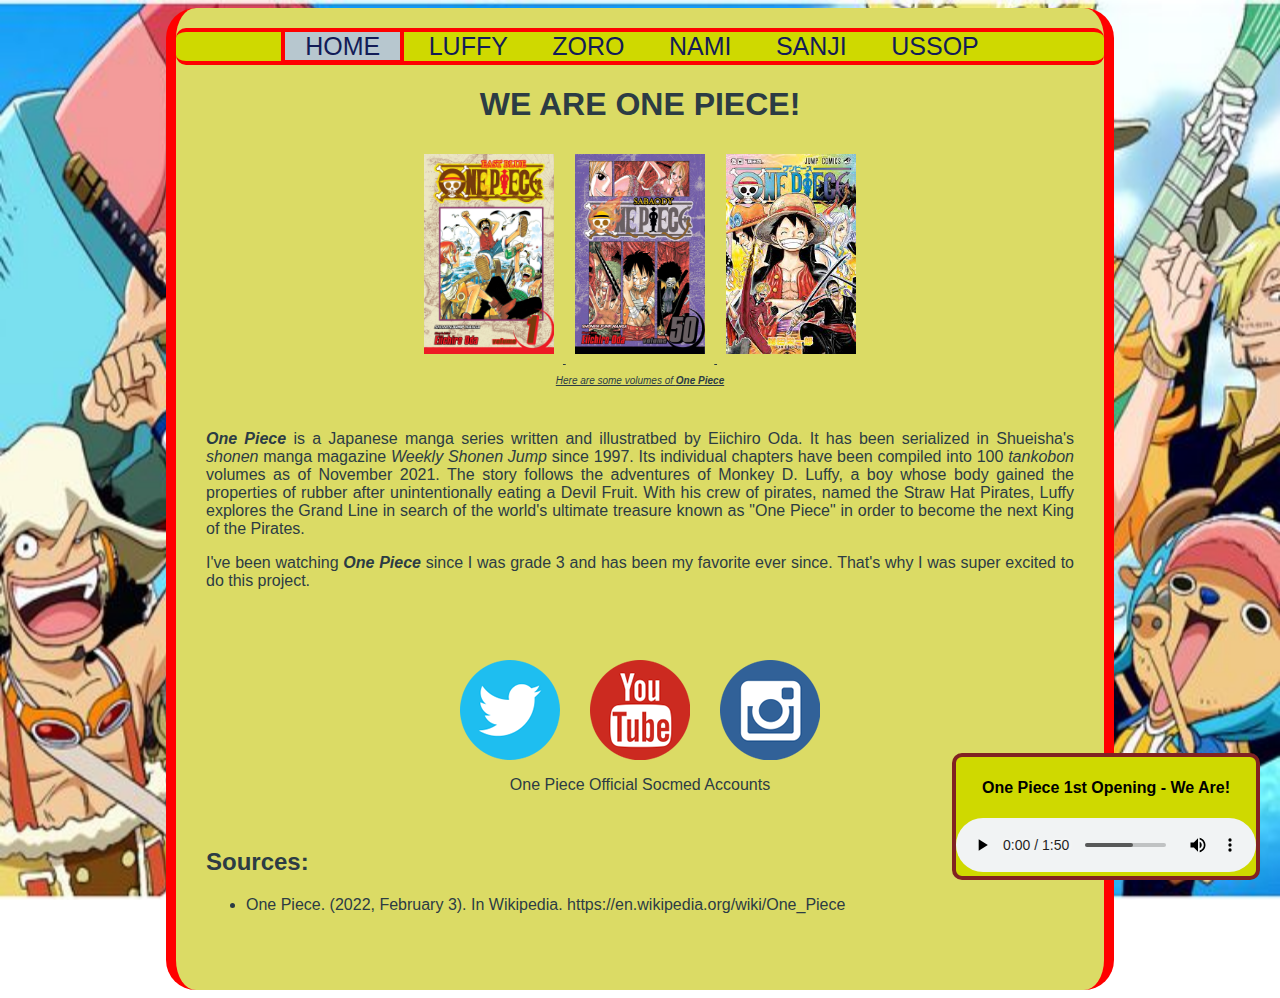
<file: index.html>
<!DOCTYPE html>
<html>
<head>
		<title>Homepage: We are ONE PIECE</title>
		<meta charset="UTF-8">
		<meta name="author" content="Lerwin Chester P. Cheng">
		<meta name="description" content="CS3 2nd Qtr Project">
		<meta name="revised" content="7 February 2022">
		
		<link rel="icon" type="image/gif" href="images/strawhat logo.png">
        <link rel="stylesheet" href="css/style_index.css">
</head>

<body>

	<div class="page">
	
		 <nav>
                <a id="currentpage" href="index.html">HOME</a>
                <a href="htdocs/contentpage1.html">LUFFY</a>
                <a href="htdocs/contentpage2.html">ZORO</a>
                <a href="htdocs/contentpage3.html">NAMI</a>
                <a href="htdocs/contentpage4.html">SANJI</a>
				<a href="htdocs/contentpage5.html">USSOP</a>
		 </nav>
		
		<header>
			<h1>WE ARE ONE PIECE!</h1> 
		</header>

		<div class="images">
			<img  src="images/OnePieceVol1.jpg" alt= "OnePieceVol1" >
			<img  src="images/OnePieceVol50.jpg" alt= "OnePieceVol50" >
			<img  src="images/OnePieceVol100.jpg" alt= "OnePieceVol100">

			<br>

			<p class="italic">Here are some volumes of <span class="bold">One Piece</span></p>
		</div>

		<br>

		<section>
			<p><span class="italic bold">One Piece</span> is a Japanese manga series written and illustratbed by Eiichiro Oda. It has been serialized in Shueisha's <span class="italic">shonen</span> manga
			magazine <span class="italic">Weekly Shonen Jump</span> since 1997. Its individual chapters have been compiled into 100 <span class="italic">tankobon</span> volumes as of November 2021.
			The story follows the adventures of Monkey D. Luffy, a boy whose body gained the properties of rubber after unintentionally eating a Devil Fruit. With his crew of pirates,
			named the Straw Hat Pirates, Luffy explores the Grand Line in search of the world's ultimate treasure known as "One Piece" in order to become the next King of the Pirates.</p>
			<p>I've been watching <span class="italic bold">One Piece</span> since I was grade 3 and has been my favorite ever since. That's why I was super excited to do this project. </p>
		</section>
		<br><br><br>
		

		
		<div class="socmed">
		
		<a  href="https://twitter.com/Eiichiro_Staff"><div class="twitter"></div></a>
		<a  href="https://www.youtube.com/channel/UCdAHaWcKdpbT5XkN2Er6BUQ"><div class="youtube"></div></a>
		<a  href="https://www.instagram.com/onepiece_staff/"><div class="instagram"></div></a>
		</div>
 
		<div class="socmed">
			<p>One Piece Official Socmed Accounts</p>
		</div>

		<br>
		
		<footer>
			<h2>Sources:</h2>
			<ul>
				<li>One Piece. (2022, February 3). In Wikipedia. https://en.wikipedia.org/wiki/One_Piece</li>
			</ul>	
		</footer>

	</div>
	<aside>
		<h4>One Piece 1st Opening - We Are!</h4>
		<audio controls autoplay>
			<source src="mmfiles/OP_Opening.mp3" type="audio/mpeg">
		Your browser does not support the audio element.
		</audio>
	</aside>
	
</body>
</html>
</file>
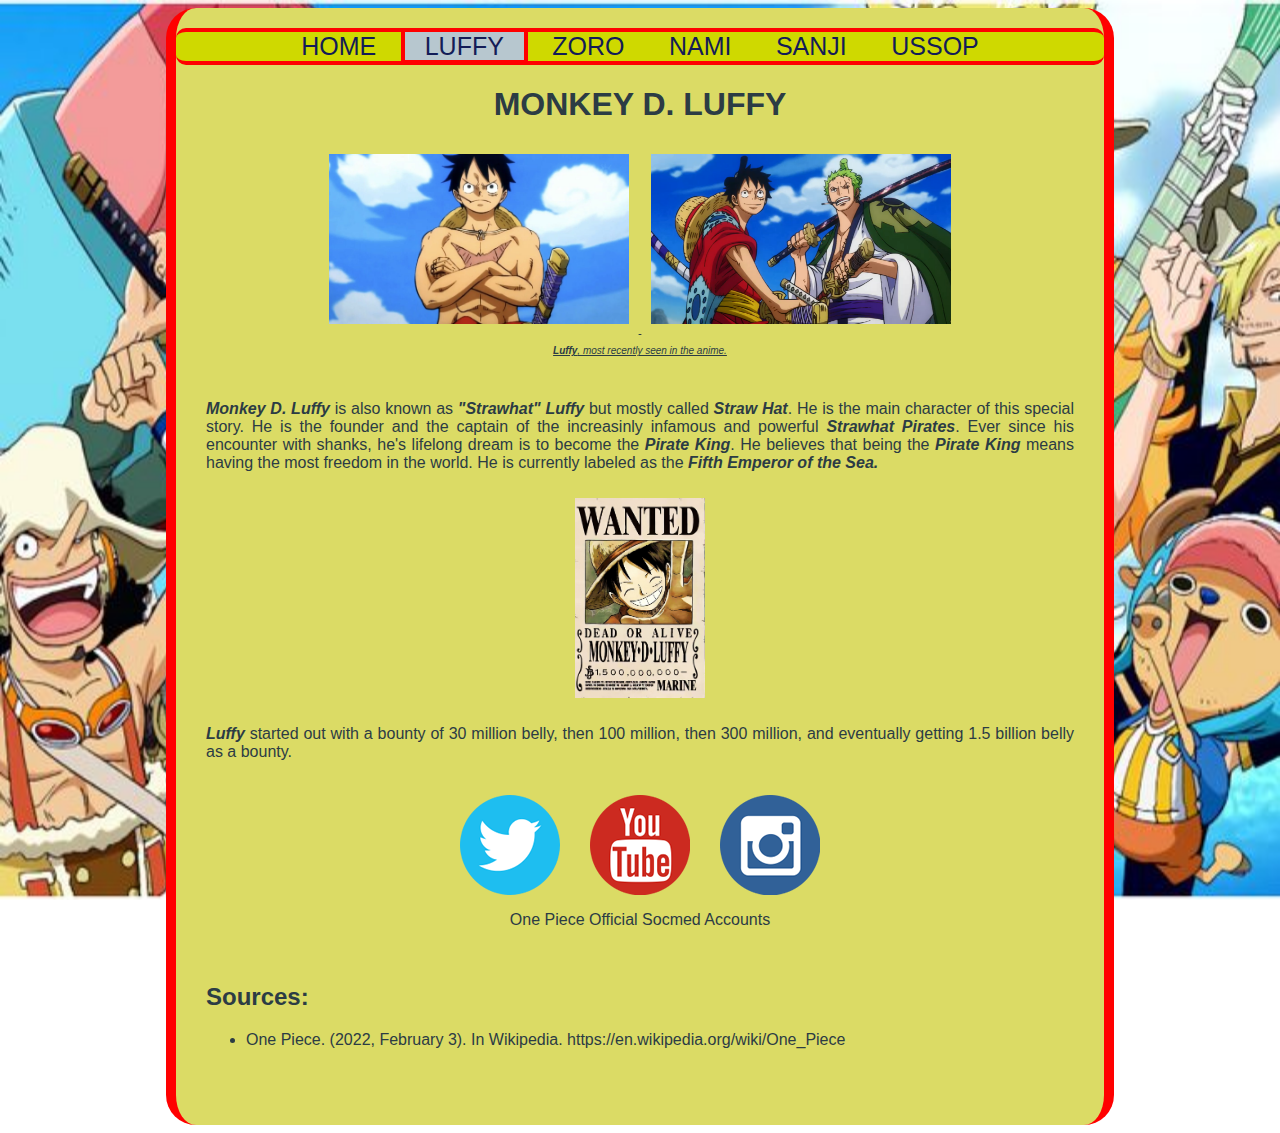
<file: htdocs/contentpage1.html>
<!DOCTYPE html>
<html>
<head>
		<title>ContentPage1: LUFFY</title>
		<meta charset="UTF-8">
		<meta name="author" content="Lerwin Chester P. Cheng">
		<meta name="description" content="CS3 2nd Qtr Project">
		<meta name="revised" content="7 February 2022">
		
		<link rel="icon" type="image/gif" href="../images/strawhat logo.png">
        <link rel="stylesheet" href="../css/style_contentpage1.css">
</head>

<body>

	<div class="page">
	
		 <nav>
                <a href="../index.html">HOME</a>
                <a id="currentpage">LUFFY</a>
                <a href="contentpage2.html">ZORO</a>
                <a href="contentpage3.html">NAMI</a>
                <a href="contentpage4.html">SANJI</a>
				<a href="contentpage5.html">USSOP</a>
		</nav>
		
		<header>
			<h1>MONKEY D. LUFFY</h1> 
		</header>

		<div class="images" >
			<img id= "landscape_images" src="../images/luffy.jpg" alt= "Luffy Pic">
			<img id= "landscape_images" src="../images/luffy2.png" alt= "Luffy Pic2">
			<br>

			<p class="italic"><span class="bold">Luffy</span>, most recently seen in the anime.</p>	
		</div>
		
		<br>

		<section>
			<p><span class="bold italic">Monkey D. Luffy</span> is also known as <span class="bold italic">"Strawhat" Luffy</span> but mostly called <span class="bold italic">Straw Hat</span>. 
			He is the main character of this special story. He is the founder and the captain of the increasinly infamous and powerful <span class="bold italic">Strawhat Pirates</span>.
			Ever since his encounter with shanks, he's lifelong dream is to become the <span class="bold italic">Pirate King</span>.
			He believes that being the <span class="bold italic">Pirate King</span> means having the most freedom in the world.
			He is currently labeled as the <span class="bold italic">Fifth Emperor of the Sea.</span></p> 
		</section>

		<div class="images">
			<img  src="../images/luffyBounty.jpg" alt= "Luffy Bounty">
		</div>

		<section>
			<p><span class="bold italic">Luffy</span> started out with a bounty of 30 million belly, then 100 million, then 300 million, and eventually getting 1.5 billion belly as a bounty.</p>
		</section>	

		<br>

		<div class="socmed">
		
			<a  href="https://twitter.com/Eiichiro_Staff"><div class="twitter"></div></a>
			<a  href="https://www.youtube.com/channel/UCdAHaWcKdpbT5XkN2Er6BUQ"><div class="youtube"></div></a>
			<a  href="https://www.instagram.com/onepiece_staff/"><div class="instagram"></div></a>
		</div>
		
		<div class="socmed">
			<p>One Piece Official Socmed Accounts</p>
		</div>

		<br>
			
		<footer>
			<h2>Sources:</h2>
			<ul>
				<li>One Piece. (2022, February 3). In Wikipedia. https://en.wikipedia.org/wiki/One_Piece</li>
			</ul>	
		</footer>
		
	</div>
	
</body>
</html>
</file>
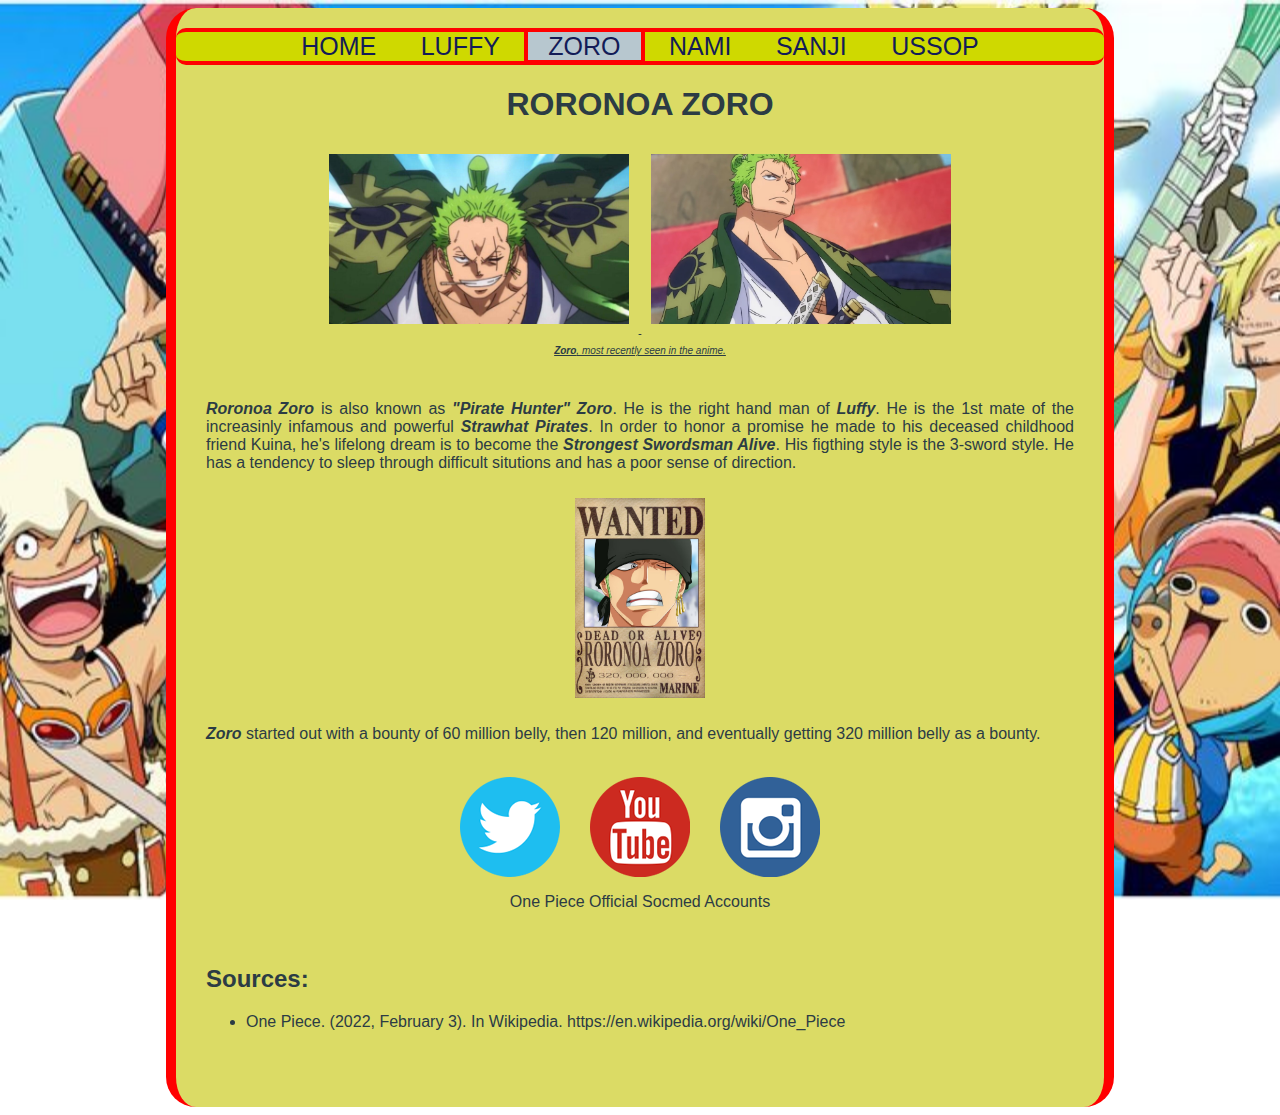
<file: htdocs/contentpage2.html>
<!DOCTYPE html>
<html>
<head>
		<title>ContentPage2: ZORO</title>
		<meta charset="UTF-8">
		<meta name="author" content="Lerwin Chester P. Cheng">
		<meta name="description" content="CS3 2nd Qtr Project">
		<meta name="revised" content="7 February 2022">
		
		<link rel="icon" type="image/gif" href="../images/strawhat logo.png">
        <link rel="stylesheet" href="../css/style_contentpage2.css">
</head>

<body>

	<div class="page">
	
		 <nav>
                <a href="../index.html">HOME</a>
                <a href="contentpage1.html">LUFFY</a>
                <a id="currentpage">ZORO</a>
                <a href="contentpage3.html">NAMI</a>
                <a href="contentpage4.html">SANJI</a>
				<a href="contentpage5.html">USSOP</a>
		</nav>
		
		<header>
			<h1>RORONOA ZORO</h1> 
		</header>

		<div class="images" >
			<img id= "landscape_images" src="../images/zoro.jpg" alt= "Zoro Pic">
            <img id= "landscape_images" src="../images/zoro2.png" alt= "Zoro Pic2">

            <br>

			<p class="italic"><span class="bold">Zoro</span>, most recently seen in the anime.</p>	
		</div>

		<br>

		<section>
			<p><span class="bold italic">Roronoa Zoro</span> is also known as <span class="bold italic">"Pirate Hunter" Zoro</span>. 
			He is the right hand man of <span class="bold italic">Luffy</span>. He is the 1st mate of the increasinly infamous and powerful <span class="bold italic">Strawhat Pirates</span>.
            In order to honor a promise he made to his deceased childhood friend Kuina, he's lifelong dream is to become the <span class="bold italic">Strongest Swordsman Alive</span>. His figthing style is the 3-sword style.
            He has a tendency to sleep through difficult situtions and has a poor sense of direction.
        </p>
		</section>

		<div class="images">
			<img  src="../images/zoroBounty.JPG" alt= "Zoro Bounty">
		</div>

		<section>
			<p><span class="bold italic">Zoro</span> started out with a bounty of 60 million belly, then 120 million, and  eventually getting 320 million belly as a bounty.</p>
		</section>	

		<br>

		<div class="socmed">
		
			<a  href="https://twitter.com/Eiichiro_Staff"><div class="twitter"></div></a>
			<a  href="https://www.youtube.com/channel/UCdAHaWcKdpbT5XkN2Er6BUQ"><div class="youtube"></div></a>
			<a  href="https://www.instagram.com/onepiece_staff/"><div class="instagram"></div></a>
		</div>
        
        <div class="socmed">
			<p>One Piece Official Socmed Accounts</p>
		</div>

		<br>
			
		<footer>
			<h2>Sources:</h2>
			<ul>
				<li>One Piece. (2022, February 3). In Wikipedia. https://en.wikipedia.org/wiki/One_Piece</li>
			</ul>	
		</footer>
		
	</div>
	
</body>
</html>
</file>
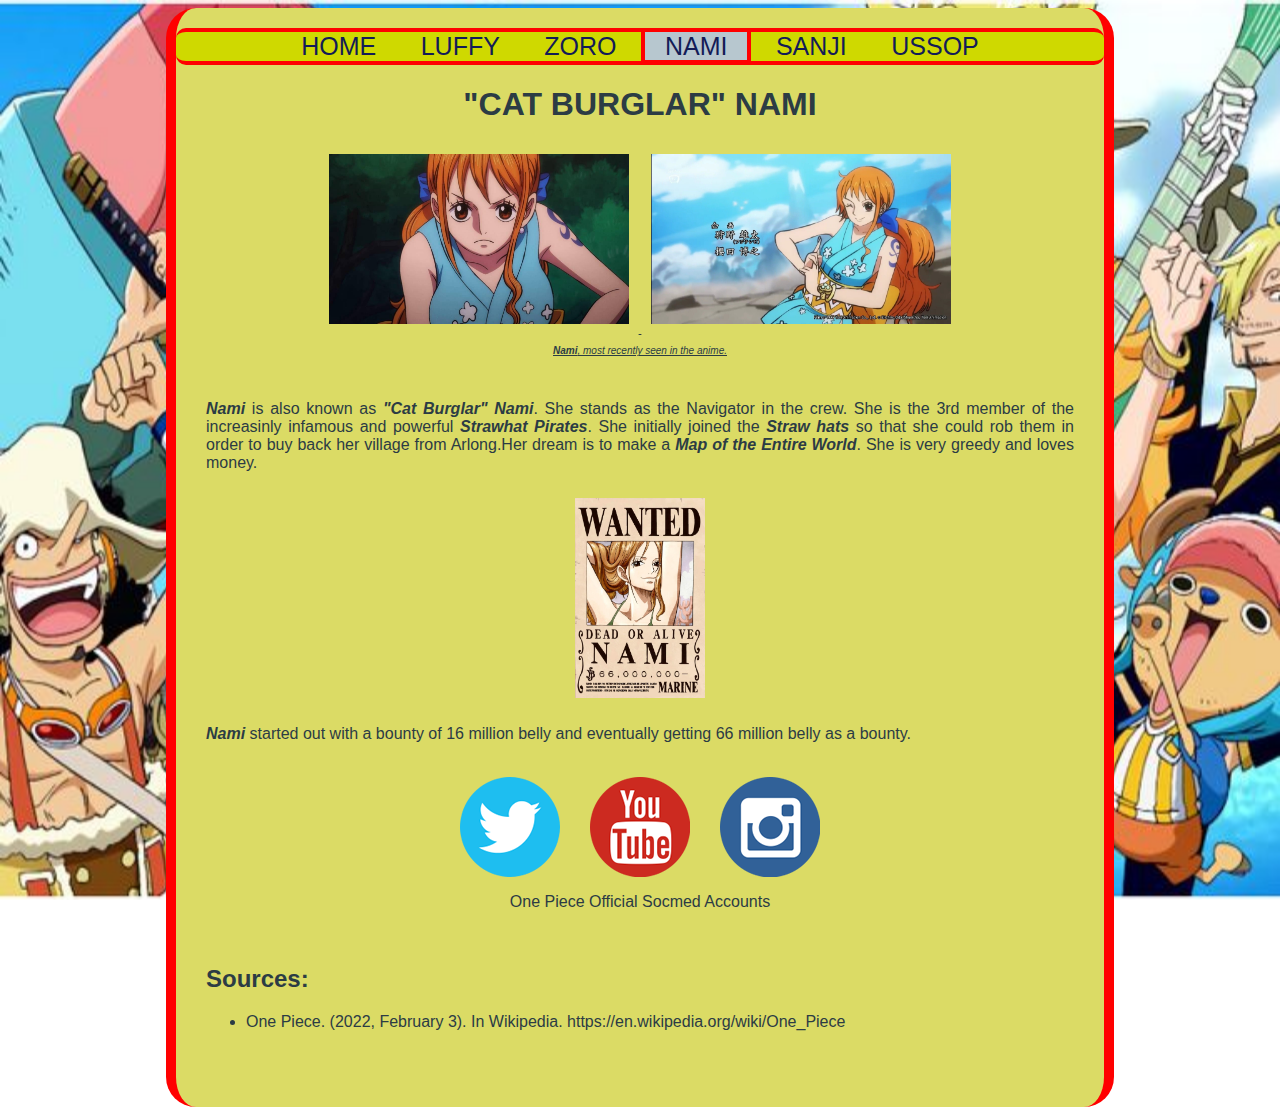
<file: htdocs/contentpage3.html>
<!DOCTYPE html>
<html>
<head>
		<title>ContentPage2: NAMI</title>
		<meta charset="UTF-8">
		<meta name="author" content="Lerwin Chester P. Cheng">
		<meta name="description" content="CS3 2nd Qtr Project">
		<meta name="revised" content="7 February 2022">
		
		<link rel="icon" type="image/gif" href="../images/strawhat logo.png">
        <link rel="stylesheet" href="../css/style_contentpage3.css">
</head>

<body>

	<div class="page">
	
		 <nav>
                <a href="../index.html">HOME</a>
                <a href="contentpage1.html">LUFFY</a>
                <a href="contentpage2.html">ZORO</a>
                <a id="currentpage">NAMI</a>
                <a href="contentpage4.html">SANJI</a>
				<a href="contentpage5.html">USSOP</a>
		</nav>
		
		<header>
			<h1>"CAT BURGLAR" NAMI</h1> 
		</header>

		<div class="images" >
			<img id= "landscape_images" src="../images/nami.jpg" alt= "Nami Pic">
            <img id= "landscape_images" src="../images/nami2.jpg" alt= "Nami Pic2">

            <br>

			<p class="italic"><span class="bold">Nami</span>, most recently seen in the anime.</p>	
		</div>

		<br>

		<section>
			<p><span class="bold italic">Nami</span> is also known as <span class="bold italic">"Cat Burglar" Nami</span>. 
			She stands as the Navigator in the crew. She is the 3rd member of the increasinly infamous and powerful <span class="bold italic">Strawhat Pirates</span>.
            She initially joined the <span class="bold italic">Straw hats</span> so that she could rob them in order to buy back her village from Arlong.Her dream is to make a <span class="bold italic">Map of the Entire World</span>.
            She is very greedy and loves money.
        </p>
		</section>

		<div class="images">
			<img  src="../images/namiBounty.JPG" alt= "Nami Bounty">
		</div>

		<section>
			<p><span class="bold italic">Nami</span> started out with a bounty of 16 million belly and eventually getting 66 million belly as a bounty.</p>
		</section>	

		<br>

		<div class="socmed">
		
			<a  href="https://twitter.com/Eiichiro_Staff"><div class="twitter"></div></a>
			<a  href="https://www.youtube.com/channel/UCdAHaWcKdpbT5XkN2Er6BUQ"><div class="youtube"></div></a>
			<a  href="https://www.instagram.com/onepiece_staff/"><div class="instagram"></div></a>
		</div>
	
        <div class="socmed">
			<p>One Piece Official Socmed Accounts</p>
		</div>

		<br>
			
		<footer>
			<h2>Sources:</h2>
			<ul>
				<li>One Piece. (2022, February 3). In Wikipedia. https://en.wikipedia.org/wiki/One_Piece</li>
			</ul>	
		</footer>
		
	</div>
	
</body>
</html>
</file>
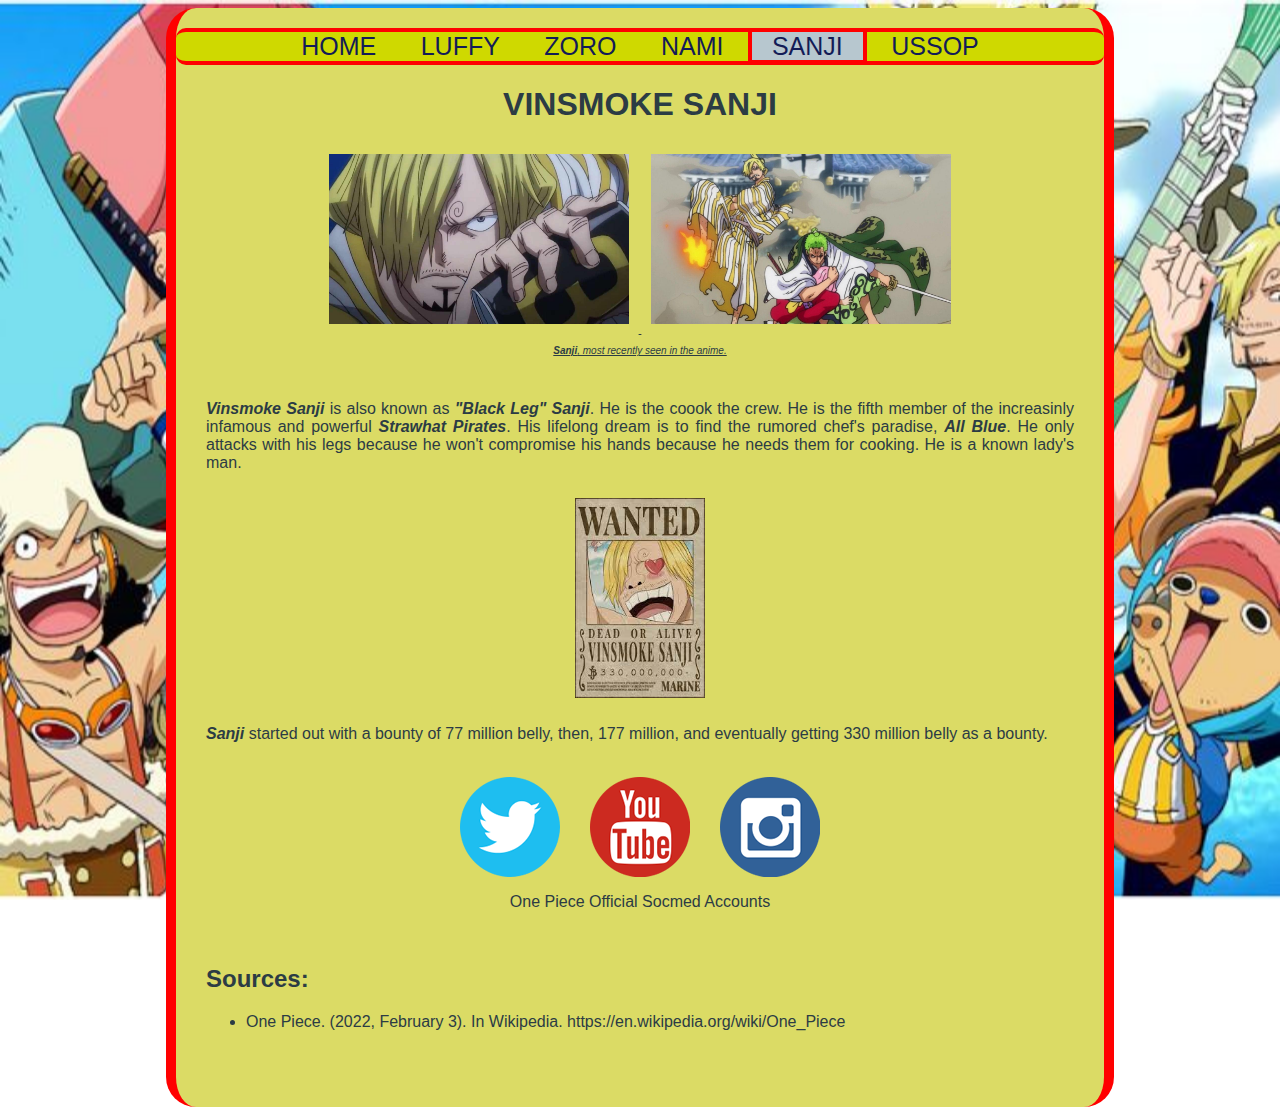
<file: htdocs/contentpage4.html>
<!DOCTYPE html>
<html>
<head>
		<title>ContentPage2: SANJI</title>
		<meta charset="UTF-8">
		<meta name="author" content="Lerwin Chester P. Cheng">
		<meta name="description" content="CS3 2nd Qtr Project">
		<meta name="revised" content="7 February 2022">
		
		<link rel="icon" type="image/gif" href="../images/strawhat logo.png">
        <link rel="stylesheet" href="../css/style_contentpage4.css">
</head>

<body>

	<div class="page">
	
		 <nav>
                <a href="../index.html">HOME</a>
                <a href="contentpage1.html">LUFFY</a>
                <a href="contentpage2.html" >ZORO</a>
                <a href="contentpage3.html">NAMI</a>
                <a id="currentpage">SANJI</a>
				<a href="contentpage5.html">USSOP</a>
		</nav>
		
		<header>
			<h1>VINSMOKE SANJI</h1> 
		</header>

		<div class="images" >
			<img id= "landscape_images" src="../images/sanji.jpg" alt= "Sanji Pic">
            <img id= "landscape_images" src="../images/sanji2.jpg" alt= "Sanji Pic2">

            <br>

			<p class="italic"><span class="bold">Sanji</span>, most recently seen in the anime.</p>	
		</div>

		<br>

		<section>
			<p><span class="bold italic">Vinsmoke Sanji</span> is also known as <span class="bold italic">"Black Leg" Sanji</span>. 
			He is the coook the crew. He is the fifth member of the increasinly infamous and powerful <span class="bold italic">Strawhat Pirates</span>.
            His lifelong dream is to find the rumored chef's paradise, <span class="bold italic">All Blue</span>. He only attacks with his legs because he won't compromise his hands because he needs them for cooking.
            He is a known lady's man.
        </p>
		</section>

		<div class="images">
			<img  src="../images/sanjiBounty.jpg" alt= "Sanji Bounty">
		</div>

		<section>
			<p><span class="bold italic">Sanji</span> started out with a bounty of 77 million belly, then, 177 million, and eventually getting 330 million belly as a bounty.</p>
		</section>	

		<br>

		<div class="socmed">
		
			<a  href="https://twitter.com/Eiichiro_Staff"><div class="twitter"></div></a>
			<a  href="https://www.youtube.com/channel/UCdAHaWcKdpbT5XkN2Er6BUQ"><div class="youtube"></div></a>
			<a  href="https://www.instagram.com/onepiece_staff/"><div class="instagram"></div></a>
		</div>
	
        <div class="socmed">
			<p>One Piece Official Socmed Accounts</p>
		</div>

		<br>
			
		<footer>
			<h2>Sources:</h2>
			<ul>
				<li>One Piece. (2022, February 3). In Wikipedia. https://en.wikipedia.org/wiki/One_Piece</li>
			</ul>	
		</footer>
		
	</div>
	
</body>
</html>
</file>
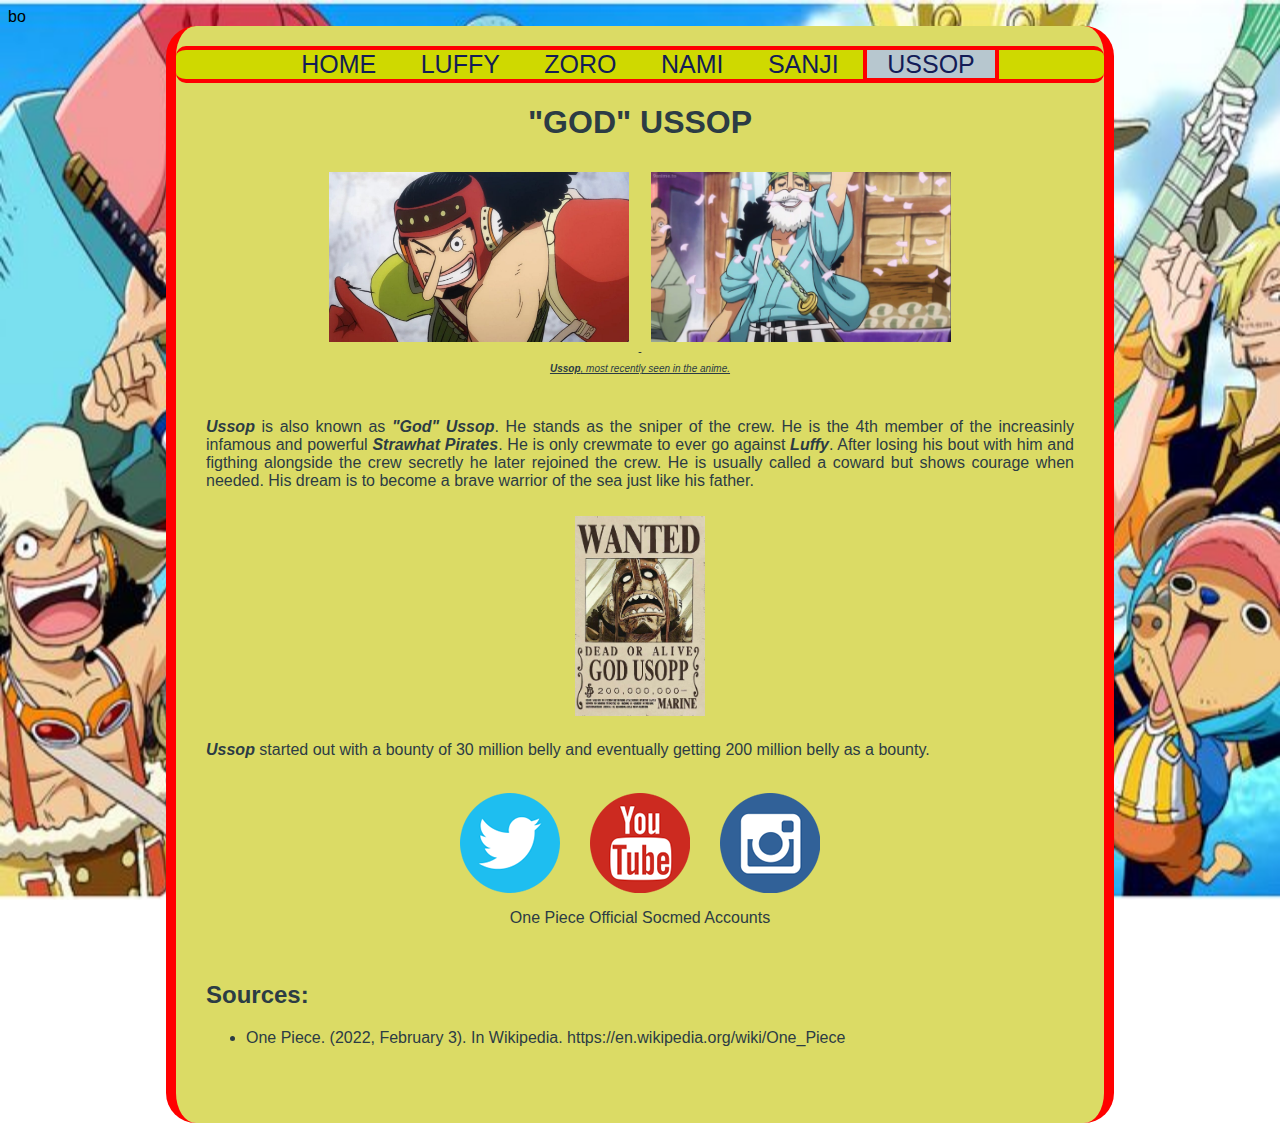
<file: htdocs/contentpage5.html>
bo<!DOCTYPE html>
<html>
<head>
		<title>ContentPage2: USSOP</title>
		<meta charset="UTF-8">
		<meta name="author" content="Lerwin Chester P. Cheng">
		<meta name="description" content="CS3 2nd Qtr Project">
		<meta name="revised" content="7 February 2022">
		
		<link rel="icon" type="image/gif" href="../images/strawhat logo.png">
        <link rel="stylesheet" href="../css/style_contentpage5.css">
</head>

<body>

	<div class="page">
	
		 <nav>
                <a href="../index.html">HOME</a>
                <a href="contentpage1.html">LUFFY</a>
                <a href="contentpage2.html">ZORO</a>
                <a href="contentpage3.html">NAMI</a>
                <a href="contentpage4.html">SANJI</a>
				<a id="currentpage">USSOP</a>
		</nav>
		
		<header>
			<h1>"GOD" USSOP</h1> 
		</header>

		<div class="images" >
			<img id= "landscape_images" src="../images/ussop.jpeg" alt= "Ussop Pic">
            <img id= "landscape_images" src="../images/ussop2.jpg" alt= "Ussop Pic2">

            <br>

			<p class="italic"><span class="bold">Ussop</span>, most recently seen in the anime.</p>	
		</div>

		<br>

		<section>
			<p><span class="bold italic">Ussop</span> is also known as <span class="bold italic">"God" Ussop</span>. 
			He stands as the sniper of the crew. He is the 4th member of the increasinly infamous and powerful <span class="bold italic">Strawhat Pirates</span>.
            He is only crewmate to ever go against <span class="bold italic">Luffy</span>. After losing his bout with him and figthing alongside the crew secretly he later rejoined the crew.
            He is usually called a coward but shows courage when needed. His dream is to become a brave warrior of the sea just like his father.
            
        </p>
		</section>

		<div class="images">
			<img  src="../images/ussopbounty.jpg" alt= "Ussop Bounty">
		</div>

		<section>
			<p><span class="bold italic">Ussop</span> started out with a bounty of 30 million belly and eventually getting 200 million belly as a bounty.</p>
		</section>	

		<br>

		<div class="socmed">
		
			<a  href="https://twitter.com/Eiichiro_Staff"><div class="twitter"></div></a>
			<a  href="https://www.youtube.com/channel/UCdAHaWcKdpbT5XkN2Er6BUQ"><div class="youtube"></div></a>
			<a  href="https://www.instagram.com/onepiece_staff/"><div class="instagram"></div></a>
		</div>
	
        <div class="socmed">
			<p>One Piece Official Socmed Accounts</p>
		</div>

		<br>
			
		<footer>
			<h2>Sources:</h2>
			<ul>
				<li>One Piece. (2022, February 3). In Wikipedia. https://en.wikipedia.org/wiki/One_Piece</li>
			</ul>	
		</footer>
		
	</div>
	
</body>
</html>
</file>
<file: css/style_index.css>
* {
	box-sizing: border-box;
	font-family: Arial, Helvetica, sans-serif;
}
body {
	background-image: url(../images/background_image.jpg);
	background-repeat: no-repeat;
	background-attachment: fixed;
	background-size: 100% 100%;
}

header {
	text-align: center;
}

.images{
    text-align: center;
    width: auto;
    font-size: x-small;
    text-decoration: underline;
}

.images > img {
    width:130px;
    height:200px; 
    margin: 1%;
}

.page {
	width: 75%;
    color:rgb(44, 60, 68);
    border-left: 10px solid red;
    border-right: 10px solid red;
    padding-top: 20px;
    padding-bottom: 60px;
    margin: auto;
    background-color:rgb(219, 219, 101);
    border-radius: 30px;
}

nav {
	text-align: center;
    border-top: 4px solid red;
    border-bottom: 4px solid red;
    background-size: 100%;
    background-color:rgb(207, 217, 0);	
    margin: 0;
    border-radius: 10px;

}

nav > a {
	text-align: center;
    font-size: 25px;
    text-align: center;
    text-decoration: none;
    padding-left: 20px;
    padding-right: 20px;
    color: rgb(19, 28, 87);
}

nav > a#currentpage {
    color: rgb(19, 28, 87);
    border: 4px solid red;
    background-color:rgb(183, 199, 207);
}


section {
    margin-left: 30px;
    margin-right: 30px;
    text-align: justify;
}
aside {
    text-align: center;
    width: auto;
    border: solid 4px rgb(129, 34, 34);
    border-radius: 10px;
    background-color: rgb(207, 217, 0); 
    position: fixed;
    bottom: 20px;
    right: 20px;
}


.socmed{
    display: flex;
    justify-content: center;
}

.twitter {
    background: url(../images/social-icons-sprite.png) -105px -110px;
    width: 100px;
	height: 100px;
    margin-right: 30px;
}


.youtube {
    background: url(../images/social-icons-sprite.png) -210px -110px;
    width: 100px;
	height: 100px;
    margin-right: 30px;
}

.instagram {
    background: url(../images/social-icons-sprite.png)-315px -110px;
    width: 100px;
	height: 100px;
   
}

a:hover{
    transform: scale(2,2);
}

footer{
    margin-left: 30px;
    margin-right: 30px;
    text-align: justify;
}
 

.italic{
	font-style: italic;
}



.bold{
	font-weight: bold;
}
</file>
<file: css/style_contentpage1.css>
* {
	box-sizing: border-box;
	font-family: Arial, Helvetica, sans-serif;
}
body {
	background-image: url(../images/background_image.jpg);
	background-repeat: no-repeat;
	background-attachment: fixed;
	background-size: 100% 100%;
}

header {
	text-align: center;
}

.images{
    text-align: center;
    width: auto;
    font-size: x-small;
    text-decoration: underline;
    
}

.images > img {
    width:130px;
    height:200px;
    margin: 1%;
}

#landscape_images{
    width: 300px;
    height: 170px;
}

.page {
	width: 75%;
    color:rgb(44, 60, 68);
    border-left: 10px solid red;
    border-right: 10px solid red;
    padding-top: 20px;
    padding-bottom: 60px;
    margin: auto;
    background-color:rgb(219, 219, 101);
    border-radius: 30px;
}

nav {
	text-align: center;
    border-top: 4px solid red;
    border-bottom: 4px solid red;
    background-size: 100%;
    background-color:rgb(207, 217, 0);	
    margin: 0;
    border-radius: 10px;
}

nav > a {
	text-align: center;
    font-size: 25px;
    text-align: center;
    text-decoration: none;
    padding-left: 20px;
    padding-right: 20px;
    color: rgb(19, 28, 87);
}

nav > a#currentpage {
    color: rgb(19, 28, 87);
    border: 4px solid red;
    background-color:rgb(183, 199, 207);
}


section {
    margin-left: 30px;
    margin-right: 30px;
    text-align: justify;
}


.socmed{
    display: flex;
    justify-content: center;
}

.twitter {
    background: url(../images/social-icons-sprite.png) -105px -110px;
    width: 100px;
	height: 100px;
    margin-right: 30px;
}


.youtube {
    background: url(../images/social-icons-sprite.png) -210px -110px;
    width: 100px;
	height: 100px;
    margin-right: 30px;
}

.instagram {
    background: url(../images/social-icons-sprite.png)-315px -110px;
    width: 100px;
	height: 100px;
   
}

a:hover{
    transform: scale(2,2);
}

footer{
    margin-left: 30px;
    margin-right: 30px;
    text-align: justify;
}

.italic{
	font-style: italic;
}

.bold{
	font-weight: bold;
}
</file>
<file: css/style_contentpage2.css>
* {
	box-sizing: border-box;
	font-family: Arial, Helvetica, sans-serif;
}
body {
	background-image: url(../images/background_image.jpg);
	background-repeat: no-repeat;
	background-attachment: fixed;
	background-size: 100% 100%;
}

header {
	text-align: center;
}

.images{
    text-align: center;
    width: auto;
    font-size: x-small;
    text-decoration: underline;
}

.images > img {
    width:130px;
    height:200px; 
    margin: 1%;
}

#landscape_images{
    width: 300px;
    height: 170px;
}

.page {
	width: 75%;
    color:rgb(44, 60, 68);
    border-left: 10px solid red;
    border-right: 10px solid red;
    padding-top: 20px;
    padding-bottom: 60px;
    margin: auto;
    background-color:rgb(219, 219, 101);
    border-radius: 30px;
}

nav {
	text-align: center;
    border-top: 4px solid red;
    border-bottom: 4px solid red;
    background-size: 100%;
    background-color:rgb(207, 217, 0);	
    margin: 0;
    border-radius: 10px;
}

nav > a {
	text-align: center;
    font-size: 25px;
    text-align: center;
    text-decoration: none;
    padding-left: 20px;
    padding-right: 20px;
    color: rgb(19, 28, 87);
}

nav > a#currentpage {
    color: rgb(19, 28, 87);
    border: 4px solid red;
    background-color:rgb(183, 199, 207);
}


section {
    margin-left: 30px;
    margin-right: 30px;
    text-align: justify;
}


.socmed{
    display: flex;
    justify-content: center;
}

.twitter {
    background: url(../images/social-icons-sprite.png) -105px -110px;
    width: 100px;
	height: 100px;
    margin-right: 30px;
}


.youtube {
    background: url(../images/social-icons-sprite.png) -210px -110px;
    width: 100px;
	height: 100px;
    margin-right: 30px;
}

.instagram {
    background: url(../images/social-icons-sprite.png)-315px -110px;
    width: 100px;
	height: 100px;
   
}

a:hover{
    transform: scale(2,2);
}

footer{
    margin-left: 30px;
    margin-right: 30px;
    text-align: justify;
}

.italic{
	font-style: italic;
}

.bold{
	font-weight: bold;
}
</file>
<file: css/style_contentpage3.css>
* {
	box-sizing: border-box;
	font-family: Arial, Helvetica, sans-serif;
}
body {
	background-image: url(../images/background_image.jpg);
	background-repeat: no-repeat;
	background-attachment: fixed;
	background-size: 100% 100%;
}

header {
	text-align: center;
}

.images{
    text-align: center;
    width: auto;
    font-size: x-small;
    text-decoration: underline;
}

.images > img {
    width:130px;
    height:200px; 
    margin: 1%;
}

#landscape_images{
    width: 300px;
    height: 170px;
}

.page {
	width: 75%;
    color:rgb(44, 60, 68);
    border-left: 10px solid red;
    border-right: 10px solid red;
    padding-top: 20px;
    padding-bottom: 60px;
    margin: auto;
    background-color:rgb(219, 219, 101);
    border-radius: 30px;
}

nav {
	text-align: center;
    border-top: 4px solid red;
    border-bottom: 4px solid red;
    background-size: 100%;
    background-color:rgb(207, 217, 0);	
    margin: 0;
    border-radius: 10px;
}

nav > a {
	text-align: center;
    font-size: 25px;
    text-align: center;
    text-decoration: none;
    padding-left: 20px;
    padding-right: 20px;
    color: rgb(19, 28, 87);
}

nav > a#currentpage {
    color: rgb(19, 28, 87);
    border: 4px solid red;
    background-color:rgb(183, 199, 207);
}


section {
    margin-left: 30px;
    margin-right: 30px;
    text-align: justify;
}


.socmed{
    display: flex;
    justify-content: center;
}

.twitter {
    background: url(../images/social-icons-sprite.png) -105px -110px;
    width: 100px;
	height: 100px;
    margin-right: 30px;
}


.youtube {
    background: url(../images/social-icons-sprite.png) -210px -110px;
    width: 100px;
	height: 100px;
    margin-right: 30px;
}

.instagram {
    background: url(../images/social-icons-sprite.png)-315px -110px;
    width: 100px;
	height: 100px;
   
}

a:hover{
    transform: scale(2,2);
}

footer{
    margin-left: 30px;
    margin-right: 30px;
    text-align: justify;
}

.italic{
	font-style: italic;
}

.bold{
	font-weight: bold;
}
</file>
<file: css/style_contentpage4.css>
* {
	box-sizing: border-box;
	font-family: Arial, Helvetica, sans-serif;
}
body {
	background-image: url(../images/background_image.jpg);
	background-repeat: no-repeat;
	background-attachment: fixed;
	background-size: 100% 100%;
}

header {
	text-align: center;
}

.images{
    text-align: center;
    width: auto;
    font-size: x-small;
    text-decoration: underline;
}

.images > img {
    width:130px;
    height:200px; 
    margin: 1%;
}

#landscape_images{
    width: 300px;
    height: 170px;
}

.page {
	width: 75%;
    color:rgb(44, 60, 68);
    border-left: 10px solid red;
    border-right: 10px solid red;
    padding-top: 20px;
    padding-bottom: 60px;
    margin: auto;
    background-color:rgb(219, 219, 101);
    border-radius: 30px;
}

nav {
	text-align: center;
    border-top: 4px solid red;
    border-bottom: 4px solid red;
    background-size: 100%;
    background-color:rgb(207, 217, 0);	
    margin: 0;
    border-radius: 10px;
}

nav > a {
	text-align: center;
    font-size: 25px;
    text-align: center;
    text-decoration: none;
    padding-left: 20px;
    padding-right: 20px;
    color: rgb(19, 28, 87);
}

nav > a#currentpage {
    color: rgb(19, 28, 87);
    border: 4px solid red;
    background-color:rgb(183, 199, 207);
}


section {
    margin-left: 30px;
    margin-right: 30px;
    text-align: justify;
}


.socmed{
    display: flex;
    justify-content: center;
}

.twitter {
    background: url(../images/social-icons-sprite.png) -105px -110px;
    width: 100px;
	height: 100px;
    margin-right: 30px;
}


.youtube {
    background: url(../images/social-icons-sprite.png) -210px -110px;
    width: 100px;
	height: 100px;
    margin-right: 30px;
}

.instagram {
    background: url(../images/social-icons-sprite.png)-315px -110px;
    width: 100px;
	height: 100px;
   
}

a:hover{
    transform: scale(2,2);
}

footer{
    margin-left: 30px;
    margin-right: 30px;
    text-align: justify;
}

.italic{
	font-style: italic;
}

.bold{
	font-weight: bold;
}
</file>
<file: css/style_contentpage5.css>
* {
	box-sizing: border-box;
	font-family: Arial, Helvetica, sans-serif;
}
body {
	background-image: url(../images/background_image.jpg);
	background-repeat: no-repeat;
	background-attachment: fixed;
	background-size: 100% 100%;
}

header {
	text-align: center;
}

.images{
    text-align: center;
    width: auto;
    font-size: x-small;
    text-decoration: underline;
}

.images > img {
    width:130px;
    height:200px; 
    margin: 1%;
}

#landscape_images{
    width: 300px;
    height: 170px;
}

.page {
	width: 75%;
    color:rgb(44, 60, 68);
    border-left: 10px solid red;
    border-right: 10px solid red;
    padding-top: 20px;
    padding-bottom: 60px;
    margin: auto;
    background-color:rgb(219, 219, 101);
    border-radius: 30px;
}

nav {
	text-align: center;
    border-top: 4px solid red;
    border-bottom: 4px solid red;
    background-size: 100%;
    background-color:rgb(207, 217, 0);	
    margin: 0;
    border-radius: 10px;
}

nav > a {
	text-align: center;
    font-size: 25px;
    text-align: center;
    text-decoration: none;
    padding-left: 20px;
    padding-right: 20px;
    color: rgb(19, 28, 87);
}

nav > a#currentpage {
    color: rgb(19, 28, 87);
    border: 4px solid red;
    background-color:rgb(183, 199, 207);
}


section {
    margin-left: 30px;
    margin-right: 30px;
    text-align: justify;
}


.socmed{
    display: flex;
    justify-content: center;
}

.twitter {
    background: url(../images/social-icons-sprite.png) -105px -110px;
    width: 100px;
	height: 100px;
    margin-right: 30px;
}


.youtube {
    background: url(../images/social-icons-sprite.png) -210px -110px;
    width: 100px;
	height: 100px;
    margin-right: 30px;
}

.instagram {
    background: url(../images/social-icons-sprite.png)-315px -110px;
    width: 100px;
	height: 100px;
   
}

a:hover{
    transform: scale(2,2);
}

footer{
    margin-left: 30px;
    margin-right: 30px;
    text-align: justify;
}

.italic{
	font-style: italic;
}

.bold{
	font-weight: bold;
}
</file>
